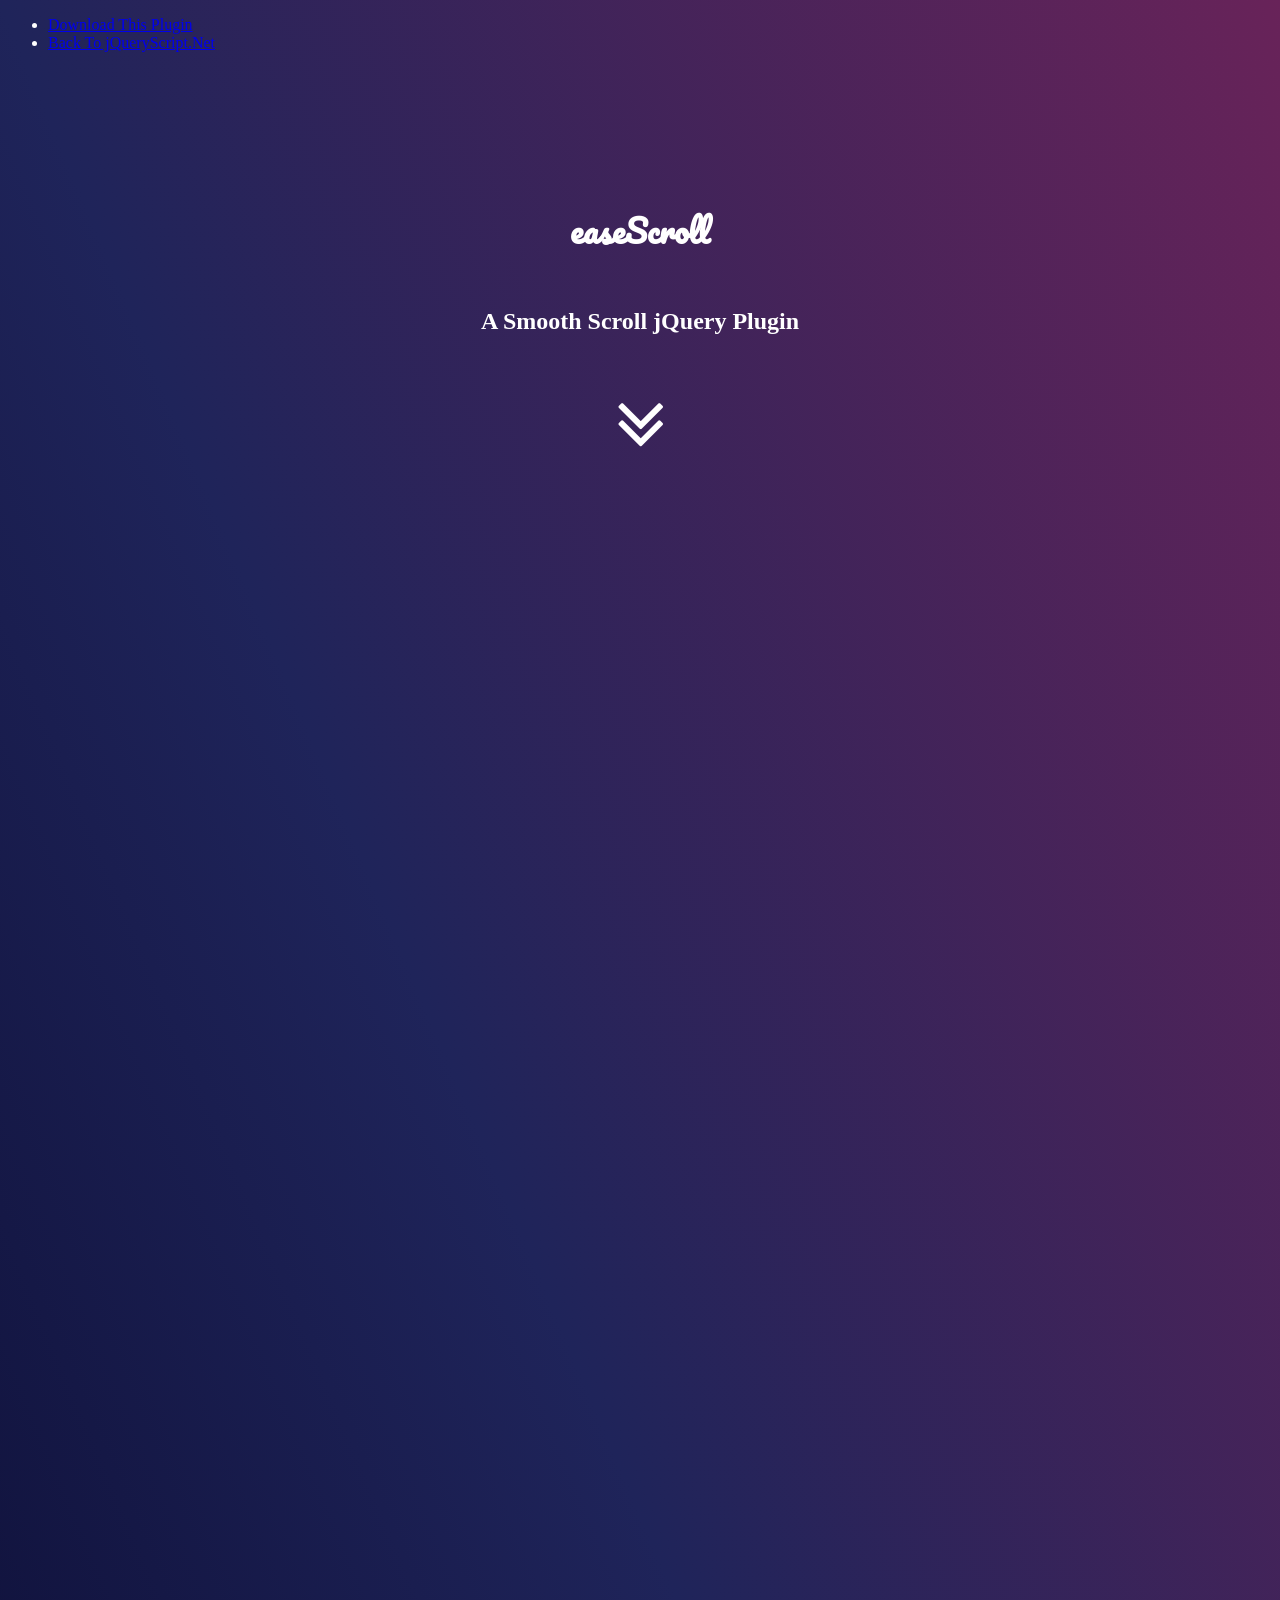
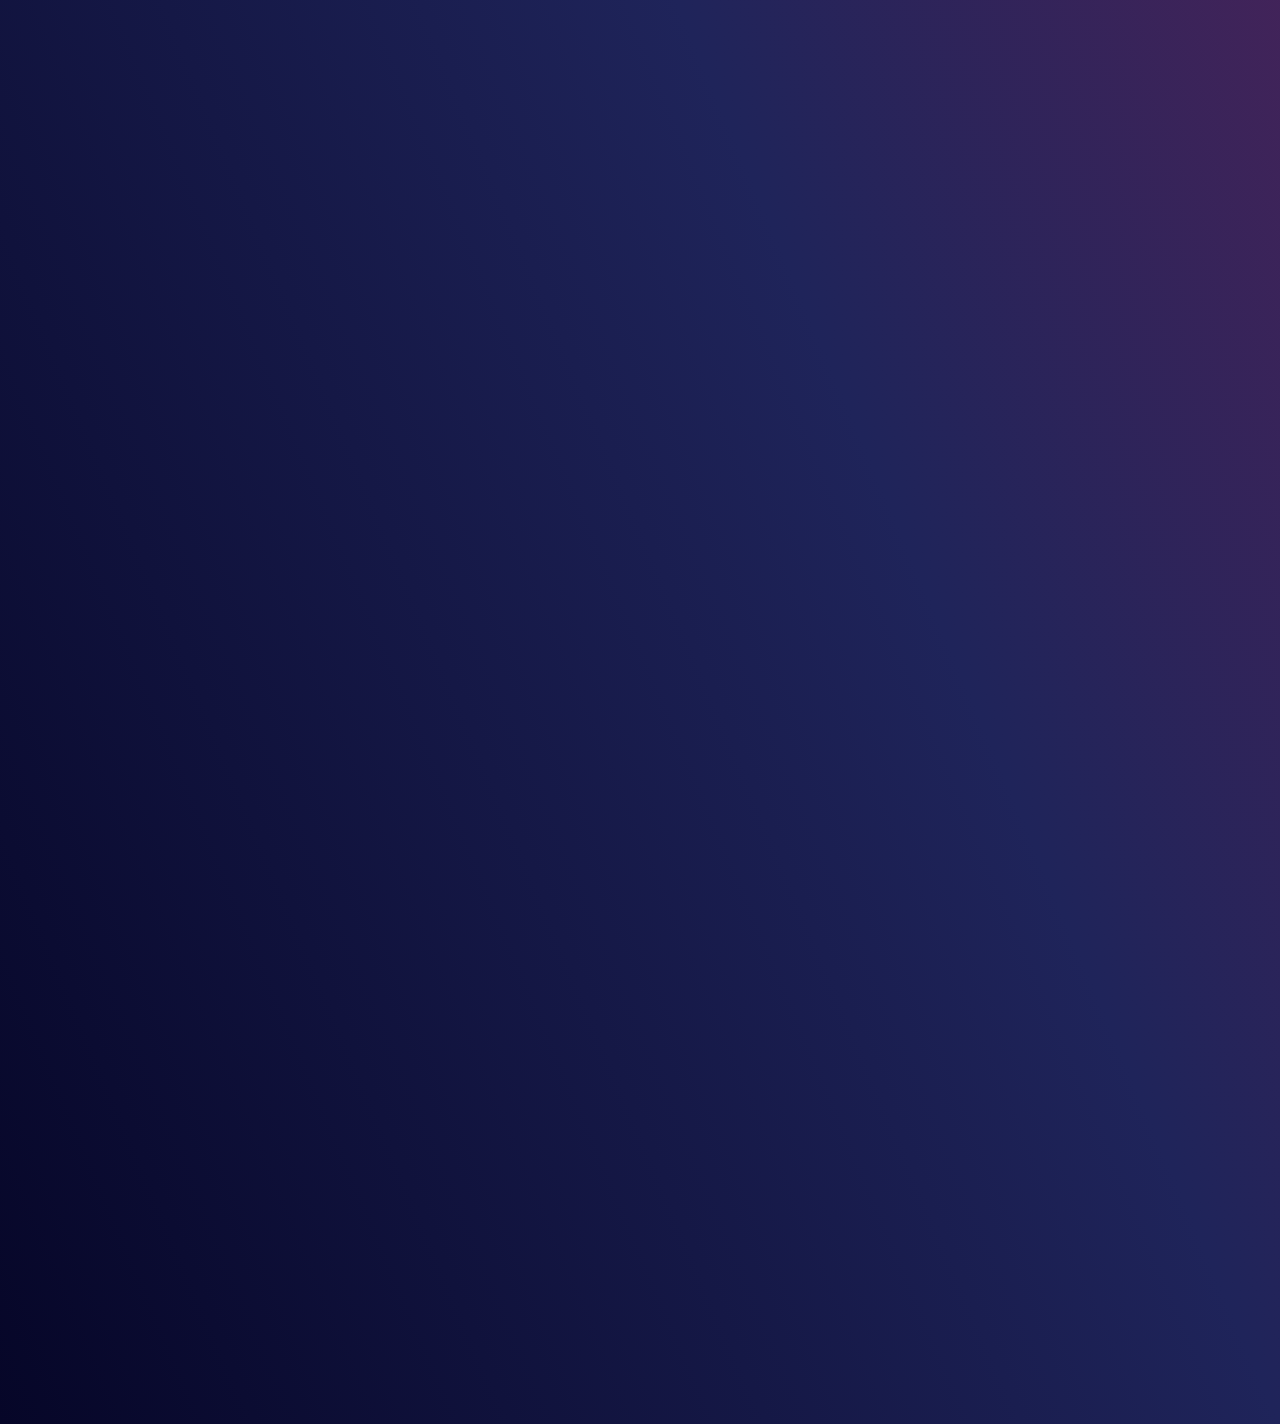
<file: script/easeScroll/index.html>
<!doctype html>
<html>
<head>
<meta charset="utf-8">
<meta http-equiv="X-UA-Compatible" content="IE=edge,chrome=1">
<meta name="viewport" content="width=device-width, initial-scale=1">
<title>jQuery easeScroll Plugin Demo</title>
<link href="http://www.jqueryscript.net/css/jquerysctipttop.css" rel="stylesheet" type="text/css">
<link href='http://fonts.googleapis.com/css?family=Pacifico' rel='stylesheet' type='text/css'>
<link rel="stylesheet" href="http://netdna.bootstrapcdn.com/font-awesome/4.6.3/css/font-awesome.min.css">
<style>
        body { background: linear-gradient(to top right, #060628, #1F245A, #682359); color:#fff; font-family:'Roboto'; min-height:3000px; font-family:'Roboto';}
        .container { margin:150px auto; max-width:640px; text-align:center;}
        h1 { font-family:'Pacifico';}
        h2 { margin:50px auto;}
        </style>
</head>

<body>
<div id="jquery-script-menu">
<div class="jquery-script-center">
<ul>
<li><a href="http://www.jqueryscript.net/animation/Smooth-Mouse-Wheel-Scrolling-Plugin-With-jQuery-easeScroll.html">Download This Plugin</a></li>
<li><a href="http://www.jqueryscript.net/">Back To jQueryScript.Net</a></li>
</ul>
<div class="jquery-script-ads"><script type="text/javascript"><!--
google_ad_client = "ca-pub-2783044520727903";
/* jQuery_demo */
google_ad_slot = "2780937993";
google_ad_width = 728;
google_ad_height = 90;
//-->
</script>
<script type="text/javascript"
src="http://pagead2.googlesyndication.com/pagead/show_ads.js">
</script></div>
<div class="jquery-script-clear"></div>
</div>
</div>
<div class="container">
<h1>easeScroll</h1>
<h2>A Smooth Scroll jQuery Plugin</h2>
<p><i class="fa fa-angle-double-down fa-5x"></i></p>
</div>
<script src="http://code.jquery.com/jquery-3.1.1.min.js"></script>
<script src="jquery.easeScroll.js"></script>
<script>
$("html").easeScroll();
</script>
<script type="text/javascript">

  var _gaq = _gaq || [];
  _gaq.push(['_setAccount', 'UA-36251023-1']);
  _gaq.push(['_setDomainName', 'jqueryscript.net']);
  _gaq.push(['_trackPageview']);

  (function() {
    var ga = document.createElement('script'); ga.type = 'text/javascript'; ga.async = true;
    ga.src = ('https:' == document.location.protocol ? 'https://ssl' : 'http://www') + '.google-analytics.com/ga.js';
    var s = document.getElementsByTagName('script')[0]; s.parentNode.insertBefore(ga, s);
  })();

</script>
</body>
</html>
</file>
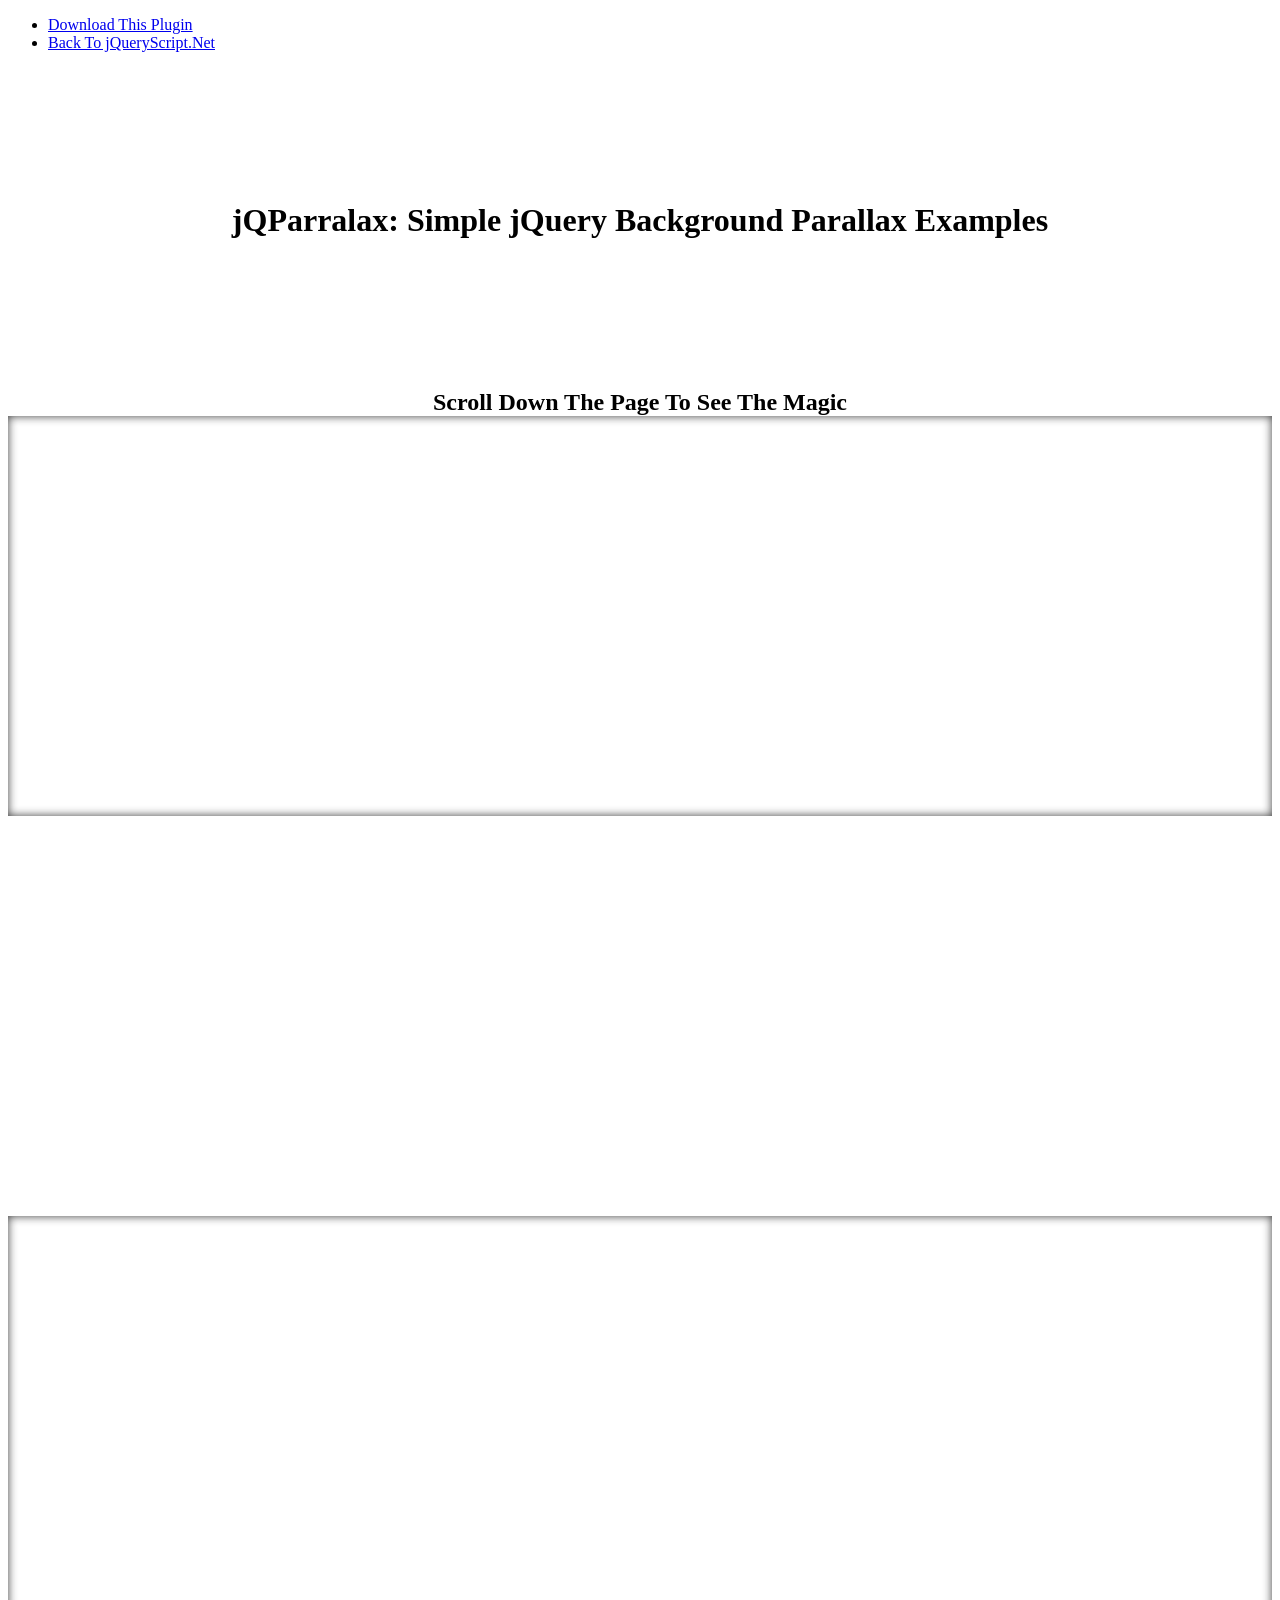
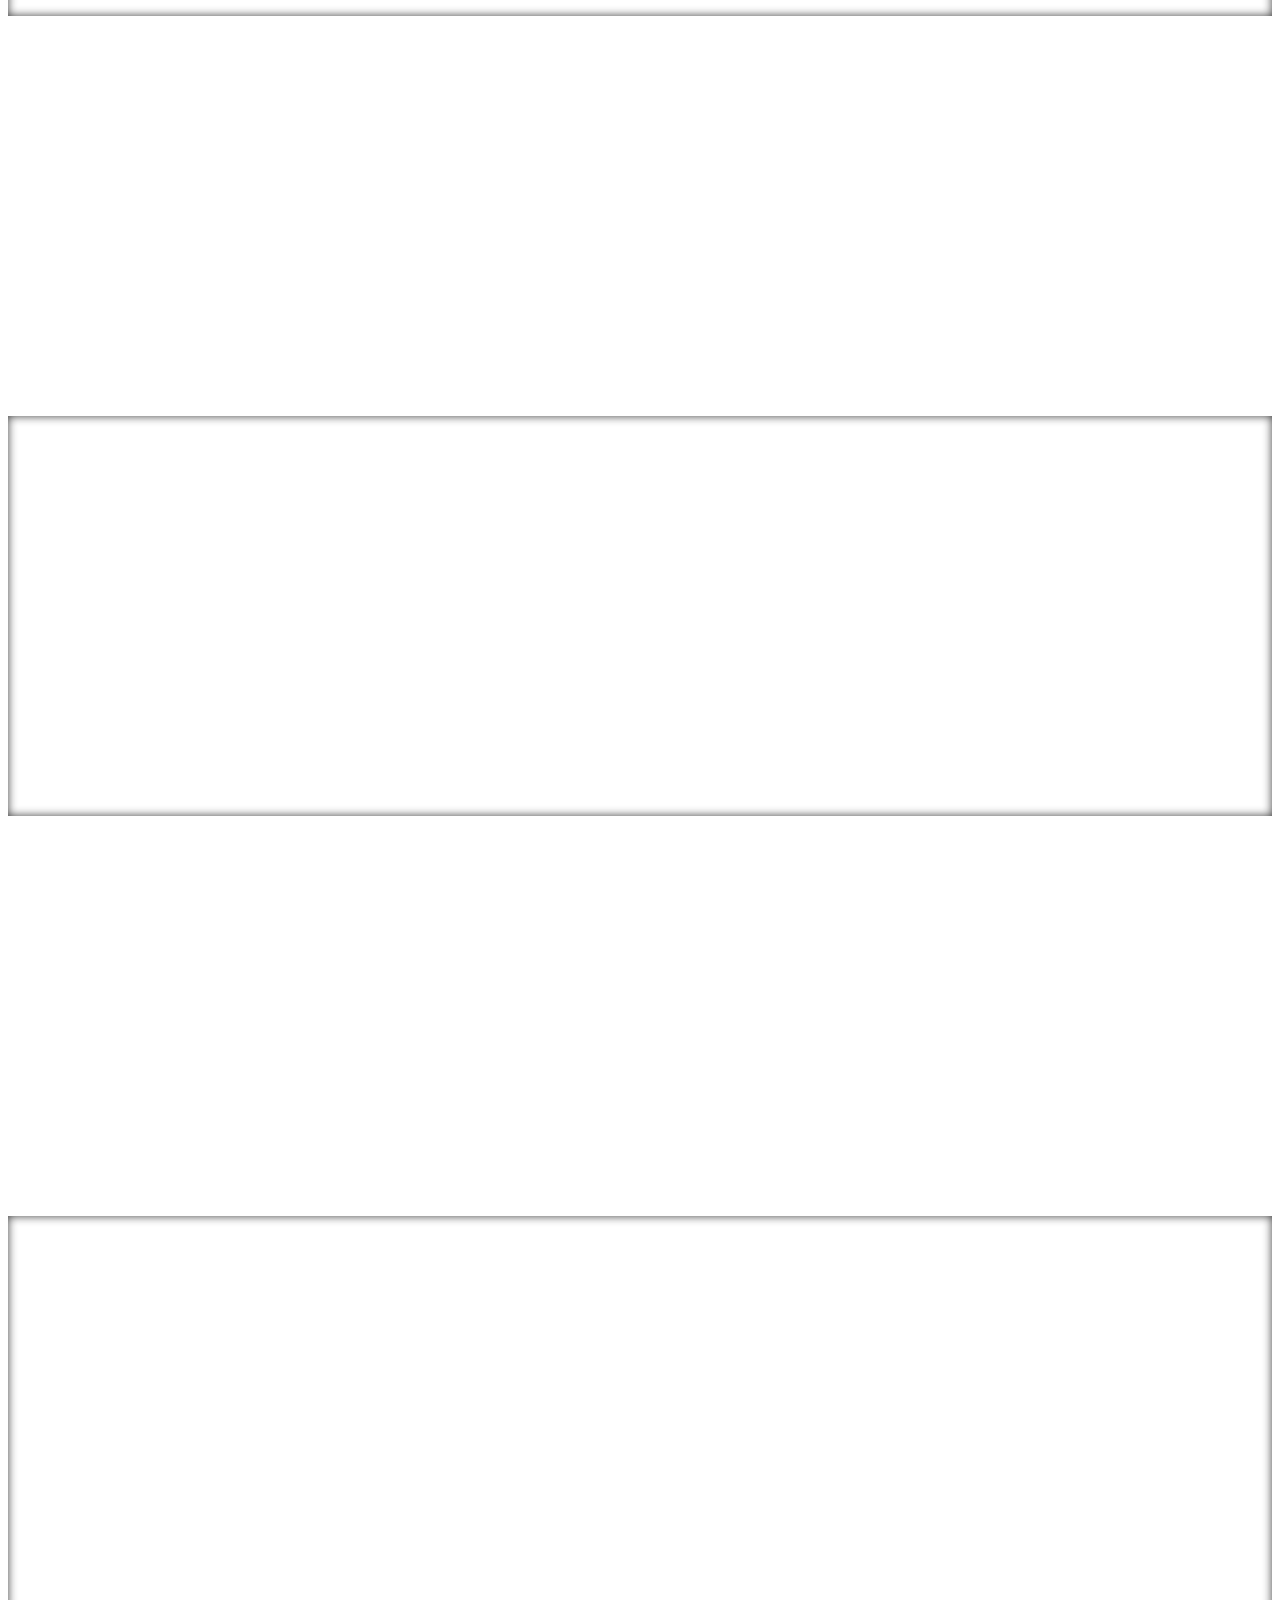
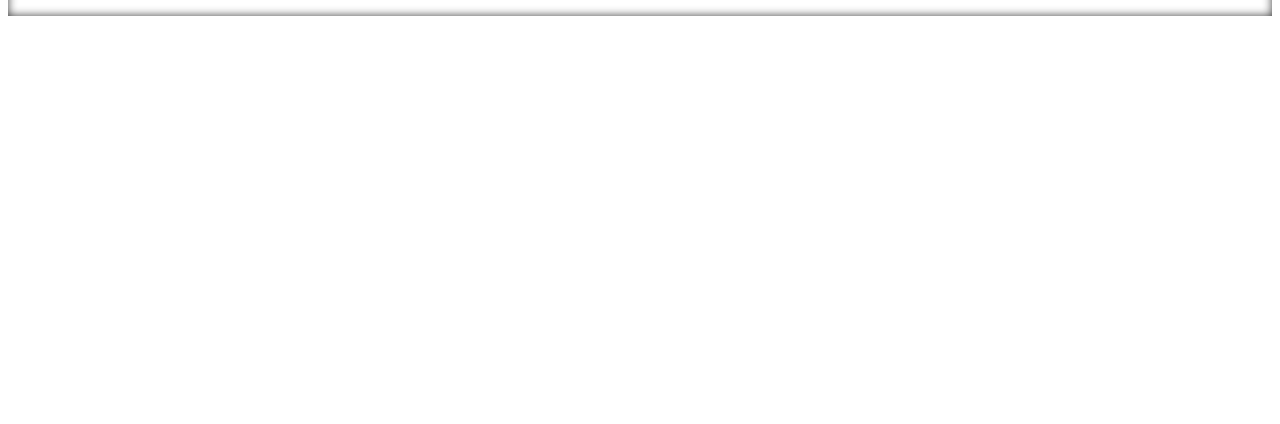
<file: script/parallax/index.html>
<!doctype html>
<html>
<head>
<meta charset="utf-8">
<meta http-equiv="X-UA-Compatible" content="IE=edge,chrome=1">
<meta name="viewport" content="width=device-width, initial-scale=1, shrink-to-fit=no">
<link href="https://www.jqueryscript.net/css/jquerysctipttop.css" rel="stylesheet" type="text/css">
    <title>jQParralax: Simple jQuery Background Parallax Examples</title>

    <meta name="description" content="Very simple jQuery based parallax efect on the background image." />

    <link rel="stylesheet" href="jQ-parallax.css" />
    <style>
        h1,h2 { margin: 150px auto 0 auto; text-align: center; }
        .parallax-background { display: flex; align-items: center; justify-content: center; color: #fff; font-size: 2rem; font-family: 'Open Sans';}
    </style>
</head><body><div id="jquery-script-menu">
<div class="jquery-script-center">
<ul>
<li><a href="https://www.jqueryscript.net/animation/parallax-effect-dom-bg.html">Download This Plugin</a></li>
<li><a href="https://www.jqueryscript.net/">Back To jQueryScript.Net</a></li>
</ul><div id="carbon-block"></div>
<div class="jquery-script-ads"><script type="text/javascript"><!--
google_ad_client = "ca-pub-2783044520727903";
/* jQuery_demo */
google_ad_slot = "2780937993";
google_ad_width = 728;
google_ad_height = 90;
//-->
</script>
<script type="text/javascript"
src="https://pagead2.googlesyndication.com/pagead/show_ads.js">
</script></div>
<div class="jquery-script-clear"></div>
</div>
</div>
    <h1>jQParralax: Simple jQuery Background Parallax Examples</h1>
    <h2>Scroll Down The Page To See The Magic</h2>
    <div class="parallax-background add-some-space" style="background-image:url('https://www.jqueryscript.net/dummy/1.jpg');">Parallax 1</div>
    <div class="add-some-space">&nbsp;</div>
    <div class="parallax-background add-some-space" style="background-image:url('https://www.jqueryscript.net/dummy/2.jpg');">Parallax 2</div>
    <div class="add-some-space">&nbsp;</div>
    <div class="parallax-background add-some-space" style="background-image:url('https://www.jqueryscript.net/dummy/3.jpg');">Parallax 3</div>
    <div class="add-some-space">&nbsp;</div>
    <div class="parallax-background add-some-space" style="background-image:url('https://source.unsplash.com/WAnHPV6dY6U/1920x1080');">jQParralax Demo</div>
    <div class="add-some-space">&nbsp;</div>

    <script src="https://code.jquery.com/jquery-3.5.1.slim.min.js"></script>
    <script src="jQ-parallax.js"></script>
    <script type="text/javascript">

  var _gaq = _gaq || [];
  _gaq.push(['_setAccount', 'UA-36251023-1']);
  _gaq.push(['_setDomainName', 'jqueryscript.net']);
  _gaq.push(['_trackPageview']);

  (function() {
    var ga = document.createElement('script'); ga.type = 'text/javascript'; ga.async = true;
    ga.src = ('https:' == document.location.protocol ? 'https://ssl' : 'http://www') + '.google-analytics.com/ga.js';
    var s = document.getElementsByTagName('script')[0]; s.parentNode.insertBefore(ga, s);
  })();

</script>
<script>
try {
  fetch(new Request("https://pagead2.googlesyndication.com/pagead/js/adsbygoogle.js", { method: 'HEAD', mode: 'no-cors' })).then(function(response) {
    return true;
  }).catch(function(e) {
    var carbonScript = document.createElement("script");
    carbonScript.src = "//cdn.carbonads.com/carbon.js?serve=CK7DKKQU&placement=wwwjqueryscriptnet";
    carbonScript.id = "_carbonads_js";
    document.getElementById("carbon-block").appendChild(carbonScript);
  });
} catch (error) {
  console.log(error);
}
</script>
</body></html>
</file>
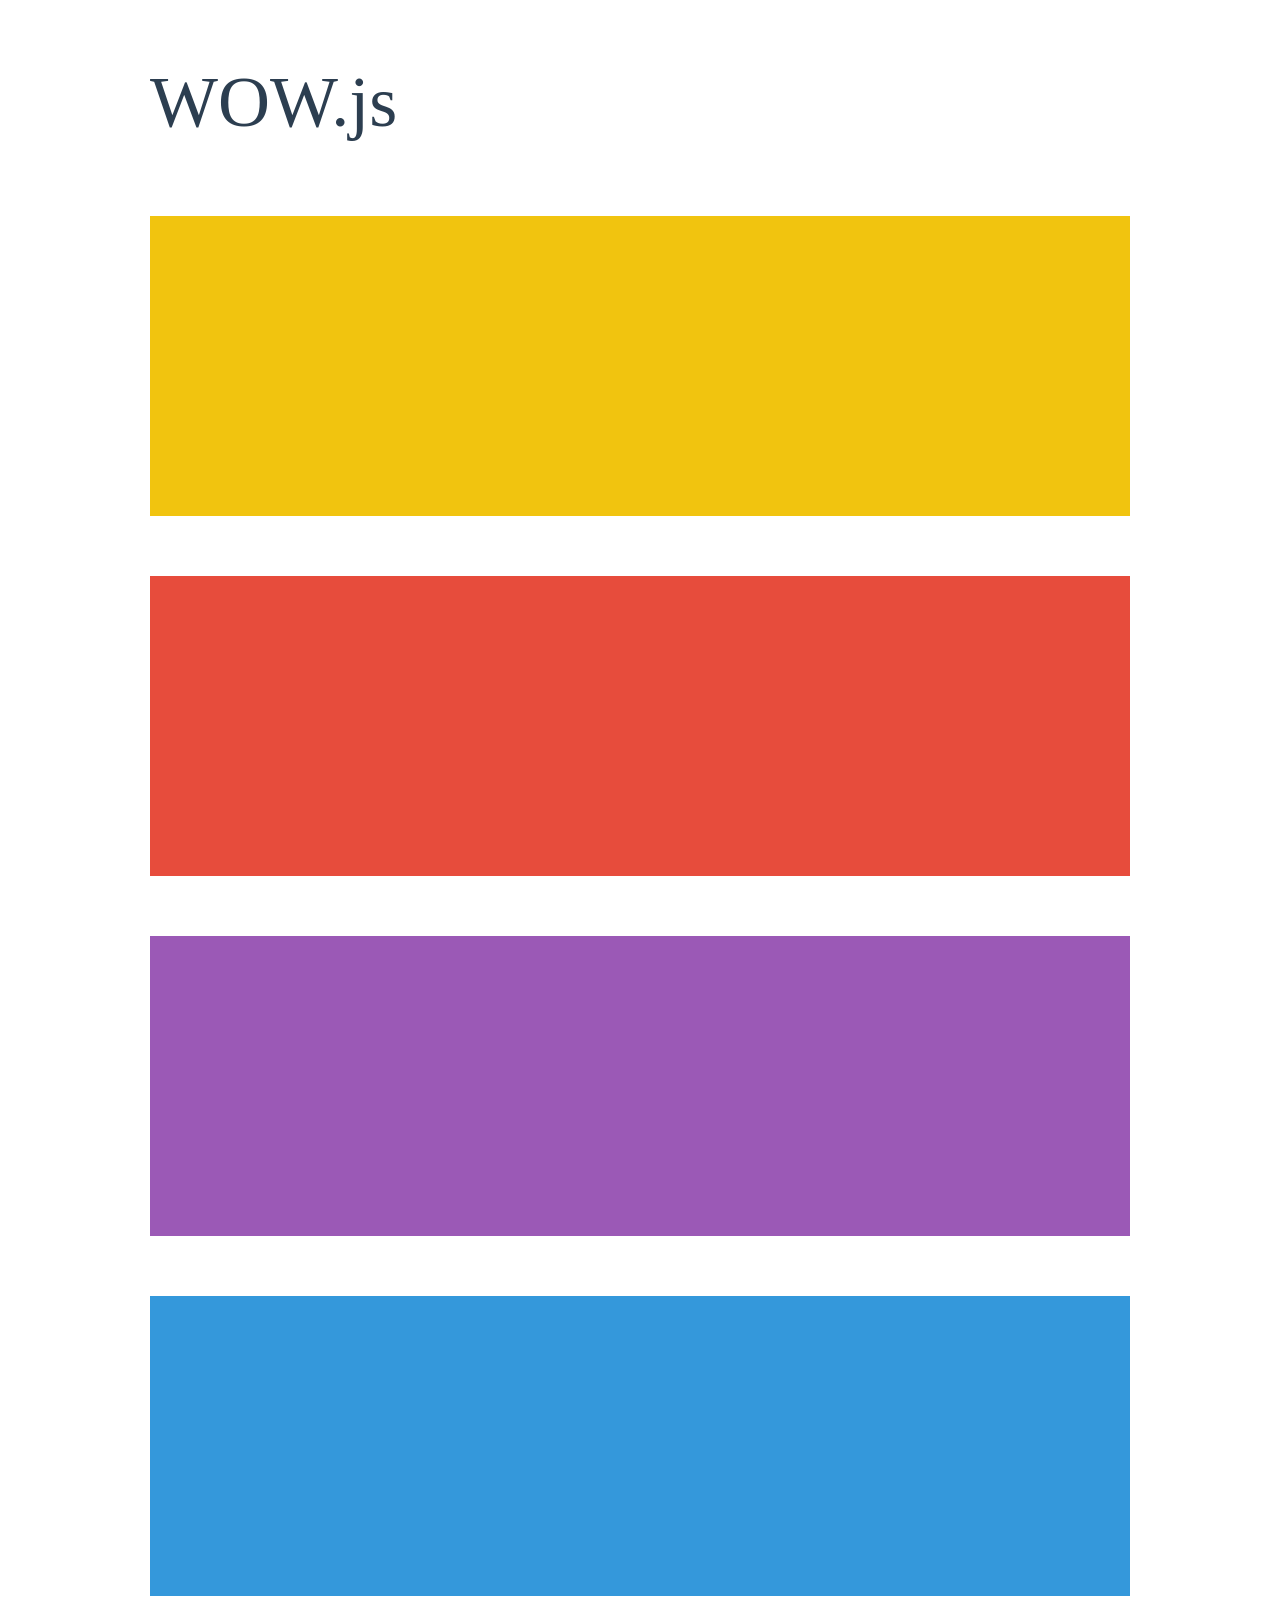
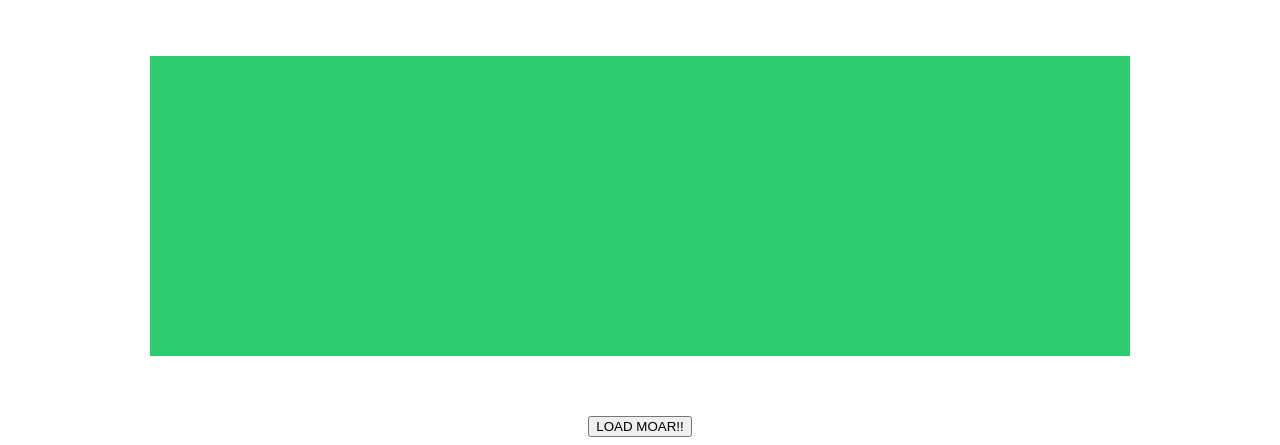
<file: script/WOW/demo.html>
<!doctype html>

<html lang="en">
<head>
  <meta charset="utf-8">
  <title>WOW</title>
  <link rel="stylesheet" href="css/libs/animate.css">
  <link rel="stylesheet" href="css/site.css">
  <style>
    .wow:first-child {
      visibility: hidden;
    }
  </style>
  <!--[if IE]>
    <script src="http://html5shiv.googlecode.com/svn/trunk/html5.js"></script>
  <![endif]-->
</head>

<body>
  <div id="container">
    <header>
      <h1>WOW.js</h1>
    </header>
    <div id="main">
      <section class="wow fadeInDown" style="background-color: #f1c40f;"></section>
      <section class="wow pulse" style="background-color: #e74c3c;" data-wow-iteration="infinite" data-wow-duration="1500ms"></section>
      <section class="section--purple wow slideInRight" data-wow-delay="2s"></section>
      <section class="section--blue wow bounceInLeft" data-wow-offset="300"></section>
      <section class="section--green wow slideInLeft" data-wow-duration="4s"></section>
      <button id="moar">LOAD MOAR!!</button>
    </div>
  </div>
  <script src="dist/wow.js"></script>
  <script>
    wow = new WOW(
      {
        animateClass: 'animated',
        offset:       100,
        callback:     function(box) {
          console.log("WOW: animating <" + box.tagName.toLowerCase() + ">")
        }
      }
    );
    wow.init();
    document.getElementById('moar').onclick = function() {
      var section = document.createElement('section');
      section.className = 'section--purple wow fadeInDown';
      this.parentNode.insertBefore(section, this);
    };
  </script>
</body>
</html>
</file>
<file: script/parallax/jQ-parallax.css>
.parallax-background {
    background-position: 50% 0;
    background-repeat: no-repeat;
    
    background-size: cover;
    -webkit-background-size: cover;

    transform: translate3d(0,0,0);
    -moz-transform: translate3d(0,0,0);
    -webkit-transform: translate3d(0,0,0);
}

/* Used for visualization only */
.add-some-space {
    min-height: 400px;
}

.parallax-background.add-some-space {
    box-shadow: inset 0 0 10px #3c3c3c;
}
</file>
<file: script/WOW/css/site.css>
h1 {
  font-size:     72px;
  line-height:   1.5;
  color: #2c3e50;
  font-weight:   100;
}

#container {
  width:  980px;
  margin: 0 auto;
}

section {
  height: 300px;
  margin: 60px 0;
}

.section--purple {
  background-color: #9b59b6;
}

.section--blue {
  background-color: #3498db;
}

.section--green {
  background-color: #2ecc71;
}

#main {
  text-align: center;
}

#more {
  margin: 20px auto 48px;
}
</file>
